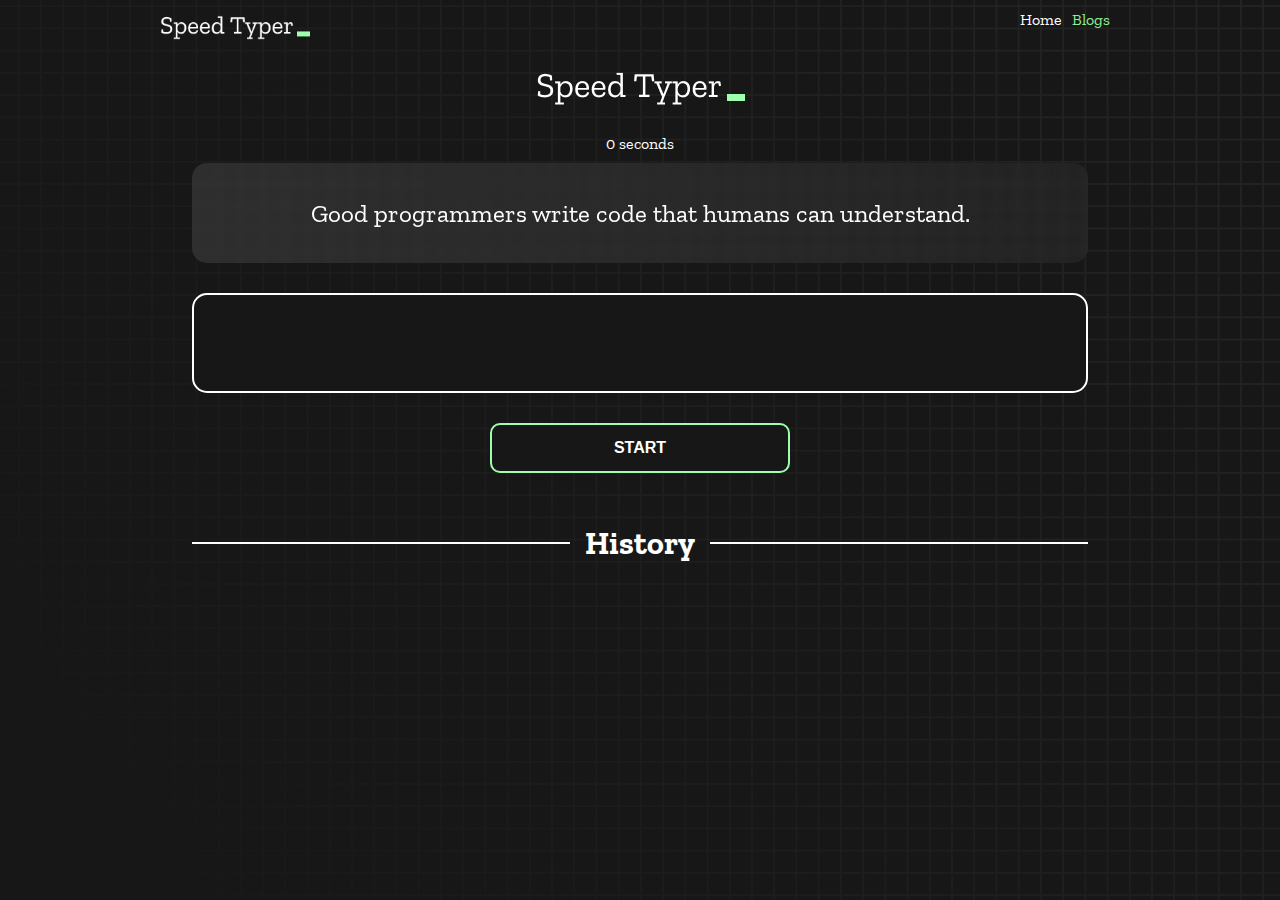
<file: index.html>
<!DOCTYPE html>
<html lang="en">
  <head>
    <meta charset="UTF-8" />
    <meta http-equiv="X-UA-Compatible" content="IE=edge" />
    <meta name="viewport" content="width=device-width, initial-scale=1.0" />
    <title>Speed Monster</title>
    <link rel="stylesheet" href="styles.css" />
    <link rel="preconnect" href="https://fonts.googleapis.com" />
    <link rel="preconnect" href="https://fonts.gstatic.com" crossorigin />
    <link
      href="https://fonts.googleapis.com/css2?family=Zilla+Slab:wght@300;400;500&display=swap"
      rel="stylesheet"
    />
  </head>
  <body>
    <header>
      <nav>
        <div><img src="logo.png" width="150px" alt="" /></div>
        <ul>
          <li><a id="home" href="index.html">Home</a></li>
          <li><a id="blogs" href="blogs.html">Blogs</a></li>
        </ul>
      </nav>
    </header>
    <main>
      <section>
        <h1 class="title"><img src="./logo.png" /></h1>
        <div id="show-time">0 seconds</div>

        <div class="box-container">
          <div id="question"></div>

          <div id="display" class="inactive"></div>

          <div class="buttons">
            <button id="starts">START</button>
          </div>

          <div class="divider-container">
            <div class="line"></div>
            <h1 class="title2">History</h1>
            <div class="line"></div>
          </div>
          <div id="histories"></div>
        </div>

        <div id="countdown"></div>
        <div id="modal-background" class="hidden"></div>
        <div id="result" class="hidden"></div>
      </section>
    </main>

    <script src="./history.js"></script>
    <script src="./script.js"></script>
  </body>
</html>
</file>
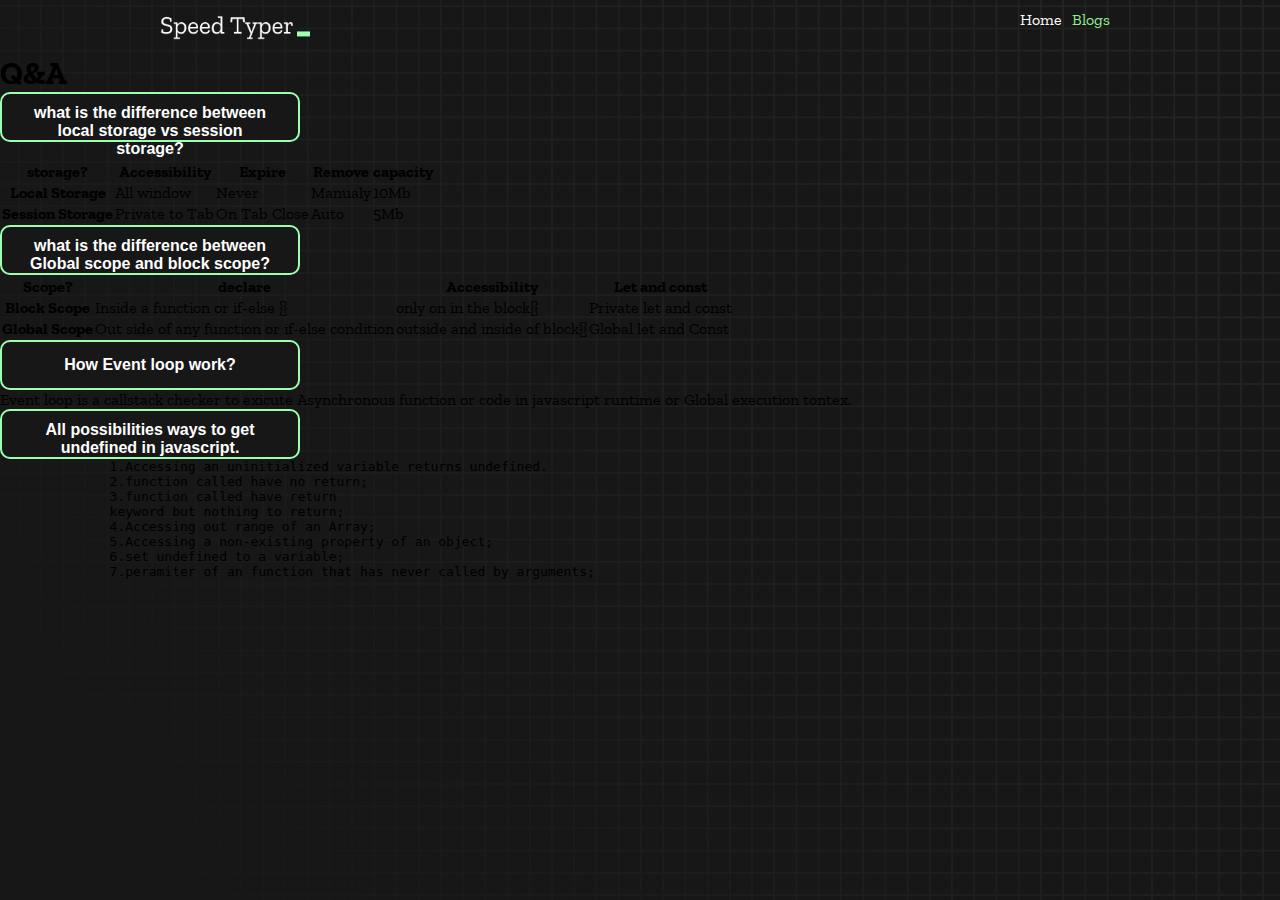
<file: blogs.html>
<!DOCTYPE html>
<html lang="en">
  <head>
    <meta charset="UTF-8" />
    <meta http-equiv="X-UA-Compatible" content="IE=edge" />
    <meta name="viewport" content="width=device-width, initial-scale=1.0" />
    <title>Speed Monster</title>
    <link rel="stylesheet" href="styles.css" />
    <link rel="preconnect" href="https://fonts.googleapis.com" />
    <link rel="preconnect" href="https://fonts.gstatic.com" crossorigin />
    <link
      href="https://cdn.jsdelivr.net/npm/bootstrap@5.2.1/dist/css/bootstrap.min.css"
      rel="stylesheet"
      integrity="sha384-iYQeCzEYFbKjA/T2uDLTpkwGzCiq6soy8tYaI1GyVh/UjpbCx/TYkiZhlZB6+fzT"
      crossorigin="anonymous"
    />

    <link
      href="https://fonts.googleapis.com/css2?family=Zilla+Slab:wght@300;400;500&display=swap"
      rel="stylesheet"
    />
  </head>
  <body>
    <header>
      <nav>
        <div><img src="logo.png" width="150px" alt="" /></div>
        <ul>
          <li><a id="home" href="index.html">Home</a></li>
          <li><a id="blogs" href="blogs.html">Blogs</a></li>
        </ul>
      </nav>
    </header>
    <main>
      <h1 class="text-light text-center">Q&A</h1>
      <div class="accordion w-75 mx-auto mt-3" id="accordionExample">
        <div class="accordion-item">
          <h2 class="accordion-header" id="headingOne">
            <button
              class="accordion-button p-4"
              type="button"
              data-bs-toggle="collapse"
              data-bs-target="#collapseOne"
              aria-expanded="true"
              aria-controls="collapseOne"
            >
              what is the difference between local storage vs session storage?
            </button>
          </h2>
          <div
            id="collapseOne"
            class="accordion-collapse collapse show"
            aria-labelledby="headingOne"
            data-bs-parent="#accordionExample"
          >
            <div class="accordion-body">
              <table class="table">
                <thead>
                  <tr>
                    <th scope="col">storage?</th>
                    <th scope="col">Accessibility</th>
                    <th scope="col">Expire</th>
                    <th scope="col">Remove</th>
                    <th scope="col">capacity</th>
                  </tr>
                </thead>
                <tbody>
                  <tr>
                    <th scope="row">Local Storage</th>
                    <td>All window</td>
                    <td>Never</td>
                    <td>Manualy</td>
                    <td>10Mb</td>
                  </tr>
                  <tr>
                    <th scope="row">Session Storage</th>
                    <td>Private to Tab</td>
                    <td>On Tab Close</td>
                    <td>Auto</td>
                    <td>5Mb</td>
                  </tr>
                </tbody>
              </table>
            </div>
          </div>
        </div>
        <div class="accordion-item">
          <h2 class="accordion-header" id="headingTwo">
            <button
              class="accordion-button p-4"
              type="button"
              data-bs-toggle="collapse"
              data-bs-target="#collapseTwo"
              aria-expanded="false"
              aria-controls="collapseTwo"
            >
              what is the difference between Global scope and block scope?
            </button>
          </h2>
          <div class=""></div>
          <div
            id="collapseTwo"
            class="accordion-collapse collapse show"
            aria-labelledby="headingTwo"
            data-bs-parent="#accordionExample"
          >
            <div class="accordion-body">
              <table class="table">
                <thead>
                  <tr>
                    <th scope="col">Scope?</th>
                    <th scope="col">declare</th>
                    <th scope="col">Accessibility</th>
                    <th scope="col">Let and const</th>
                  </tr>
                </thead>
                <tbody>
                  <tr>
                    <th scope="row">Block Scope</th>
                    <td>Inside a function or if-else {}</td>
                    <td>only on in the block{}</td>
                    <td>Private let and const</td>
                  </tr>
                  <tr>
                    <th scope="row">Global Scope</th>
                    <td>Out side of any function or if-else condition</td>
                    <td>outside and inside of block{}</td>
                    <td>Global let and Const</td>
                  </tr>
                </tbody>
              </table>
            </div>
          </div>
        </div>
        <div class="accordion-item">
          <h2 class="accordion-header" id="headingThree">
            <button
              class="accordion-button p-4"
              type="button"
              data-bs-toggle="collapse"
              data-bs-target="#collapseThree"
              aria-expanded="false"
              aria-controls="collapseThree"
            >
              How Event loop work?
            </button>
          </h2>
          <div class=""></div>
          <div
            id="collapseThree"
            class="accordion-collapse collapse show"
            aria-labelledby="headingThree"
            data-bs-parent="#accordionExample"
          >
            <div class="accordion-body">
              Event loop is a callstack checker to exicute Asynchronous function
              or code in javascript runtime or Global execution tontex.
            </div>
          </div>
        </div>
        <div class="accordion-item">
          <h2 class="accordion-header" id="headingfour">
            <button
              class="accordion-button p-4"
              type="button"
              data-bs-toggle="collapse"
              data-bs-target="#collapsefour"
              aria-expanded="false"
              aria-controls="collapsefour"
            >
              All possibilities ways to get undefined in javascript.
            </button>
          </h2>
          <div class=""></div>
          <div
            id="collapsefour"
            class="accordion-collapse collapse show"
            aria-labelledby="headingfour"
            data-bs-parent="#accordionExample"
          >
            <div class="accordion-body">
              <pre>
              1.Accessing an uninitialized variable returns undefined.
              2.function called have no return;
              3.function called have return
              keyword but nothing to return;
              4.Accessing out range of an Array;
              5.Accessing a non-existing property of an object; 
              6.set undefined to a variable;
              7.peramiter of an function that has never called by arguments;
             </pre
              >
            </div>
          </div>
        </div>
      </div>
    </main>
    <script src="./blogs.js"></script>
    <script src="./history.js"></script>
    <script src="./script.js"></script>
    <script
      src="https://cdn.jsdelivr.net/npm/bootstrap@5.2.1/dist/js/bootstrap.bundle.min.js"
      integrity="sha384-u1OknCvxWvY5kfmNBILK2hRnQC3Pr17a+RTT6rIHI7NnikvbZlHgTPOOmMi466C8"
      crossorigin="anonymous"
    ></script>
  </body>
</html>
</file>
<file: styles.css>
* {
  padding: 0;
  margin: 0;
  box-sizing: border-box;
}

body {
  background-image: url("./bg.png");
  background-size: cover;
  background-position: left top;
  font-family: "Zilla Slab", serif;
}

header nav {
  display: flex;
  justify-content: space-between;
  text-align: center;
  /* padding: 20px; */
  width: 75%;
  margin: 10px auto;
}

header nav ul {
  display: flex;
  justify-content: center;
  /* margin-top: 10px; */
}

header nav ul li {
  list-style-type: none;
  padding-right: 10px;
}

header nav ul li a {
  color: white;
  text-decoration: none;
}

.box-container {
  width: 70%;
  margin: 0 auto;
}

#question {
  padding: 30px;
  height: 100px;
  display: flex;
  align-items: center;
  justify-content: center;
  color: white;
  font-size: 25px;
  border-radius: 15px;
  background: rgb(255, 255, 255);
  background: linear-gradient(92.49deg,
      rgba(255, 255, 255, 0.1) 0.18%,
      rgba(255, 255, 255, 0.05) 99.85%);
  backdrop-filter: blur(5px);
  margin-bottom: 30px;
}

#display {
  height: 100px;
  display: flex;
  flex-wrap: wrap;
  align-items: center;
  padding-left: 5rem;
  color: white;
  font-size: 32px;
  background-color: #171717;
  border: 2px solid #9dffad;
  border-radius: 15px;
}

#countdown {
  position: fixed;
  height: 100vh;
  width: 100vw;
  background-color: rgba(0, 0, 0, 0.8);
  top: 0;
  left: 0;
  display: flex;
  align-items: center;
  justify-content: center;
  font-size: 3rem;
  color: white;
  display: none;
}

#result {
  position: fixed;
  /* top: 10%; 
  left: 10%; */
  top: 50vh;
  left: 50vw;
  transform: translate(-50%, -50%);
  height: 250px;
  width: 400px;
  background-color: #171717;
  border-radius: 15px;
  border: 2px solid #9dffad;
  color: white;
  text-align: center;
  padding: 2rem;
}

#show-time {
  text-align: center;
  color: white;
  margin: 10px 0;
}

.green {
  color: #9dffad;
}

.red {
  color: #eb6565;
}

.bold {
  font-weight: 700;
}

.inactive {
  border: 2px solid white !important;
}

.hidden {
  display: none;
}

.title {
  text-align: center;
  color: white;
  margin: 20px 0;
}

.divider-container {
  height: 80px;
  display: flex;
  justify-content: center;
  align-items: center;
  gap: 15px;
  margin: 0 auto;
}

.line {
  height: 2px;
  background: white;
  width: 100%;
}

.title2 {
  color: white;
  display: block;
}

.buttons {
  display: flex;
  justify-content: center;
  margin: 30px 0;
}

button {
  padding: 10px 20px;
  border: none;
  font-size: 16px;
  font-weight: bold;
  width: 300px;
  height: 50px;
  color: white;
  background-color: #171717;
  border-radius: 10px;
  border: 2px solid #9dffad;
  cursor: pointer;
}

#histories {
  display: flex;
  flex-wrap: wrap;
  justify-content: space-around;
}

.card {
  width: 100%;
  height: 100%;
  padding: 50px;
  display: flex;
  justify-content: space-between;
  align-items: center;
  padding: 20px 30px;
  color: white;
  border-radius: 15px;
  background: rgb(255, 255, 255);
  background: linear-gradient(92.49deg,
      rgba(255, 255, 255, 0.1) 0.18%,
      rgba(255, 255, 255, 0.05) 99.85%);
  backdrop-filter: blur(5px);
  margin-bottom: 30px;
}

#modal-background {
  background: rgb(255, 255, 255);
  background: linear-gradient(92.49deg,
      rgba(255, 255, 255, 0.1) 0.18%,
      rgba(255, 255, 255, 0.05) 99.85%);
  backdrop-filter: blur(5px);
  height: 100vh;
  width: 100%;
  position: fixed;
  top: 0;
}

@media only screen and (max-width: 700px) {
  .box-container {
    padding: 0 20px;
    width: 100%;
  }

  .card {
    flex-direction: column;
  }
}

@media only screen and (max-width: 768px) {
  #histories {
    display: flex;
    flex-wrap: wrap;
    justify-content: space-around;
  }

  .card {
    width: 100%;
    height: 100%;
    padding: 50px;
    display: flex;
    justify-content: space-between;
    align-items: center;
    padding: 20px 30px;
    color: white;
    border-radius: 15px;
    background: rgb(255, 255, 255);
    background: linear-gradient(92.49deg,
        rgba(255, 255, 255, 0.1) 0.18%,
        rgba(255, 255, 255, 0.05) 99.85%);
    backdrop-filter: blur(5px);
    margin-bottom: 30px;
  }
}

@media only screen and (min-width: 769px) {
  #histories {
    display: grid;
    grid-template-columns: repeat(3, 1fr);
    /* justify-content: space-around; */
    gap: 20px;
  }

  .card {
    width: 100%;
    height: 100%;
    padding: 50px;
    display: block;
    justify-content: space-between;
    align-items: center;
    padding: 20px 30px;
    color: white;
    border-radius: 15px;
    background: rgb(255, 255, 255);
    background: linear-gradient(92.49deg,
        rgba(255, 255, 255, 0.1) 0.18%,
        rgba(255, 255, 255, 0.05) 99.85%);
    backdrop-filter: blur(5px);
    margin-bottom: 30px;
  }

  .card h3 {
    margin-bottom: 10px;
    color: lightgreen;
  }
}
</file>
